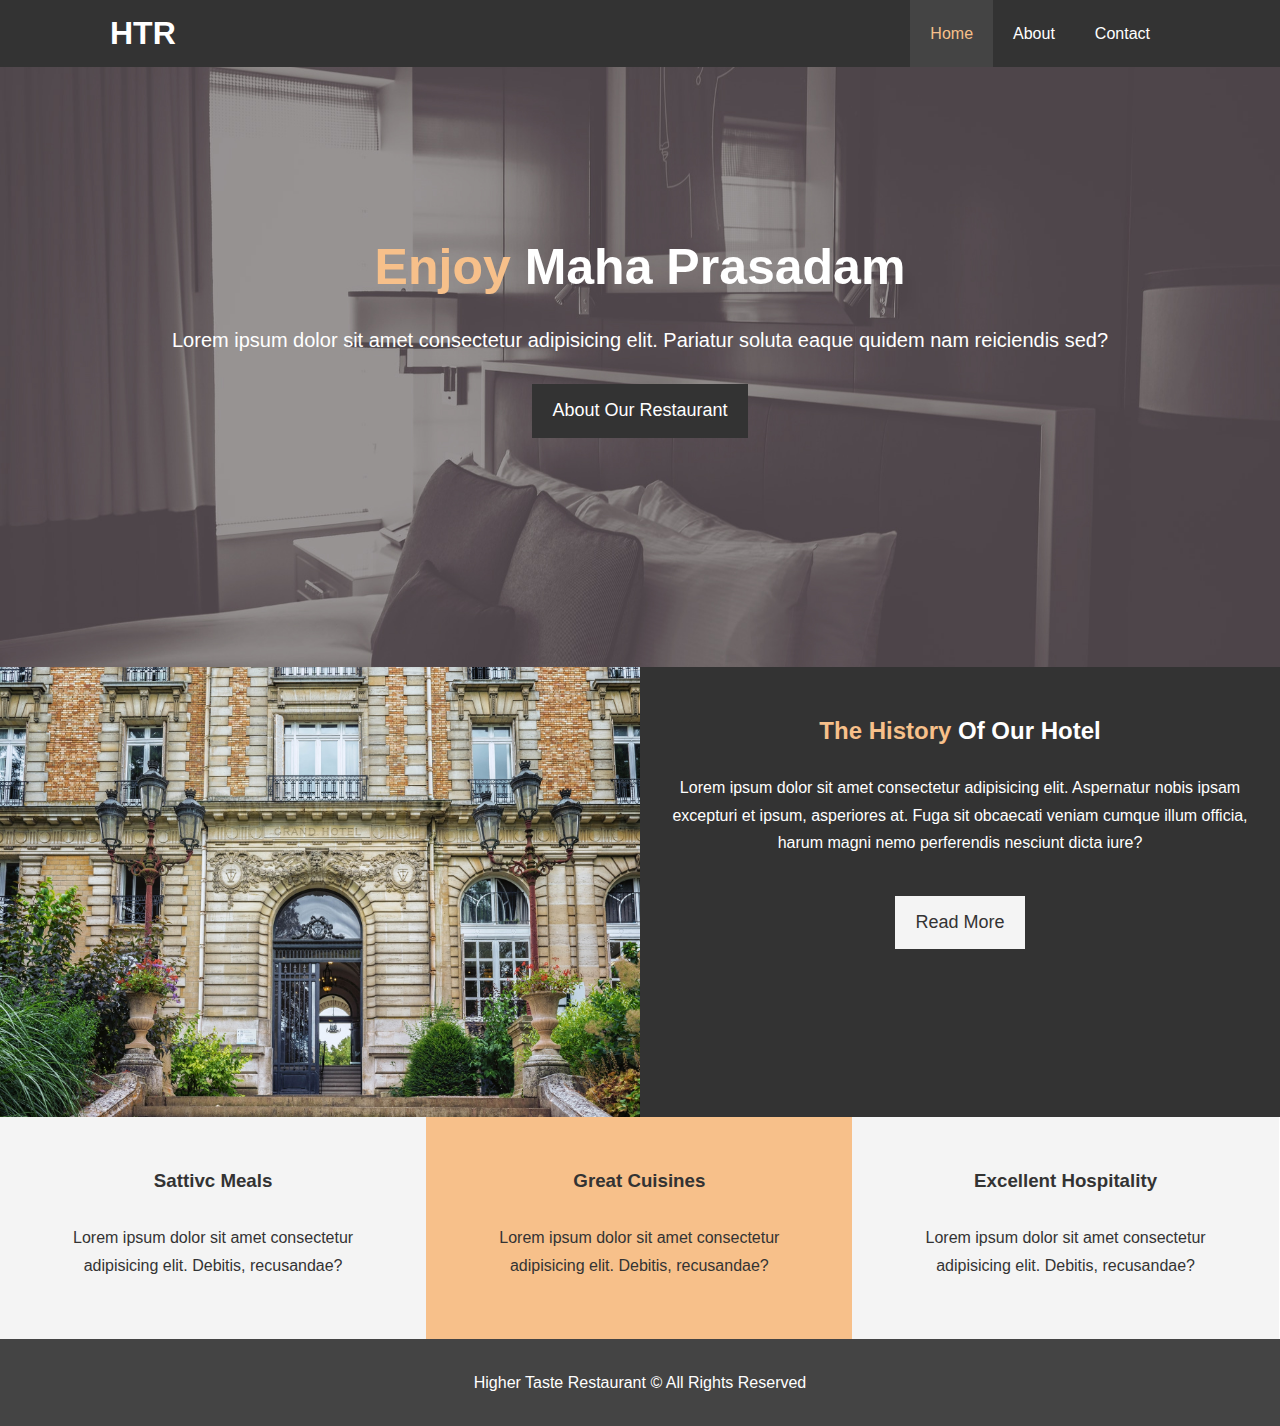
<file: index.html>
<!DOCTYPE html>
<html lang="en">
<head>
  <meta charset="UTF-8">
  <meta name="viewport" content="width=device-width, initial-scale=1.0">
  <title>Higher Taste Restaurant</title>
  <link rel="stylesheet" href="css/style.css">
  <link rel="stylesheet" media="screen and (max-width: 768px)" href="css/mobile.css">
</head>
<body>
  <header>
    <nav id="navbar">
      <div class="container">
        <h1 class="logo"><a href="index.html">HTR</a></h1>
        <ul>
          <li><a class="current" href="index.html">Home</a></li>
          <li><a href="about.html">About</a></li>
          <li><a href="contact.html">Contact</a></li>
        </ul>
      </div>
    </nav>

    <div id="showcase">
      <div class="container">
        <div class="showcase-content">
          <h1><span class="text-primary">Enjoy</span> Maha Prasadam</h1>
          <p class="lead">Lorem ipsum dolor sit amet consectetur adipisicing elit. Pariatur soluta eaque quidem nam reiciendis sed?</p>
          <a href="about.html" class="btn">About Our Restaurant</a>
        </div>
      </div>
    </div>
  </header>

  <section id="home-info" class="bg-dark">
    <div class="info-img"></div>
    <div class="info-content">
      <h2><span class="text-primary">The History </span>Of Our Hotel</h2>
      <p>Lorem ipsum dolor sit amet consectetur adipisicing elit. Aspernatur nobis ipsam excepturi et ipsum, asperiores at. Fuga sit obcaecati veniam cumque illum officia, harum magni nemo perferendis nesciunt dicta iure?</p>
      <a href="about.html" class="btn btn-light">Read More</a>
    </div>
  </section>

  <section id="features">
    <div class="box bg-light">
      <h3>Sattivc Meals</h3>
      <p>Lorem ipsum dolor sit amet consectetur adipisicing elit. Debitis, recusandae?</p>
    </div>
    <div class="box bg-primary">
      <h3>Great Cuisines</h3>
      <p>Lorem ipsum dolor sit amet consectetur adipisicing elit. Debitis, recusandae?</p>
    </div>
    <div class="box bg-light">
      <h3>Excellent Hospitality</h3>
      <p>Lorem ipsum dolor sit amet consectetur adipisicing elit. Debitis, recusandae?</p>
    </div>
  </section>

  <div class="clr"></div>

  <footer id="main-footer">
    <p>Higher Taste Restaurant &copy; All Rights Reserved</p>
  </footer>
</body>
</html>
</file>
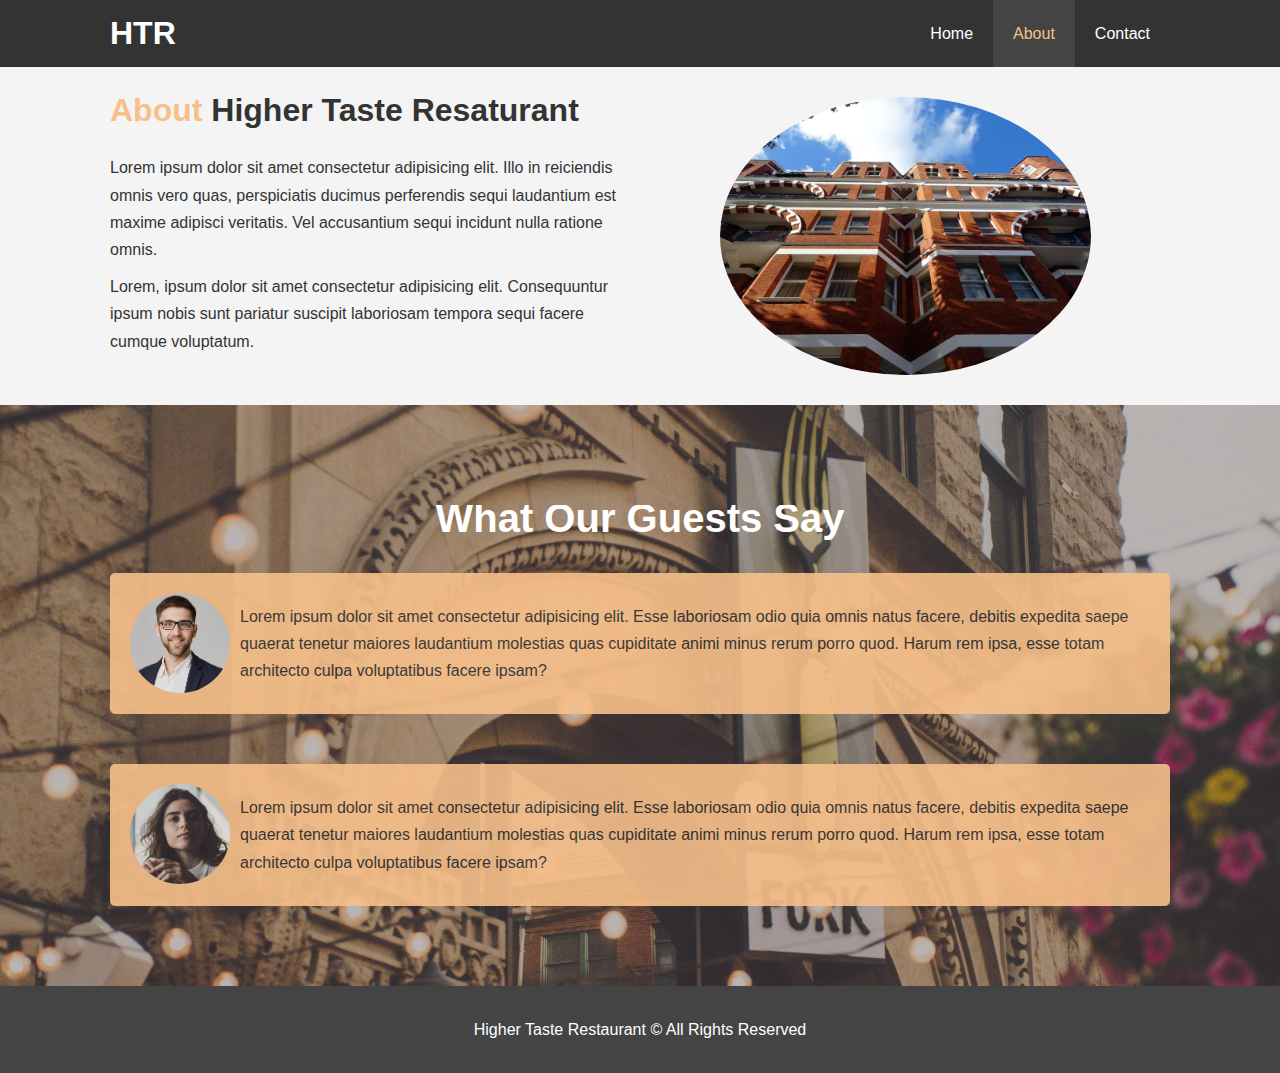
<file: about.html>
<!DOCTYPE html>
<html lang="en">
<head>
  <meta charset="UTF-8">
  <meta name="viewport" content="width=device-width, initial-scale=1.0">
  <title>Higher Taste Restaurant | About </title>
  <link rel="stylesheet" href="css/style.css">
  <link rel="stylesheet" media="screen and (max-width: 768px)" href="css/mobile.css">
</head>
<body>
  <header>
    <nav id="navbar">
      <div class="container">
        <h1 class="logo"><a href="index.html">HTR</a></h1>
        <ul>
          <li><a href="index.html">Home</a></li>
          <li><a class="current" href="about.html">About</a></li>
          <li><a href="contact.html">Contact</a></li>
        </ul>
      </div>
    </nav>
  </header>

  <section id="about-info" class="bg-light py-3">
    <div class="container">
      <div class="info-left">
        <h1><span class="text-primary">About</span> Higher Taste Resaturant</h1>
        <p>Lorem ipsum dolor sit amet consectetur adipisicing elit. Illo in reiciendis omnis vero quas, perspiciatis ducimus perferendis sequi laudantium est maxime adipisci veritatis. Vel accusantium sequi incidunt nulla ratione omnis.</p>
        <p>Lorem, ipsum dolor sit amet consectetur adipisicing elit. Consequuntur ipsum nobis sunt pariatur suscipit laboriosam tempora sequi facere cumque voluptatum.</p>
      </div>
      <div class="info-right">
        <img src="img/photo-2.jpg" alt="hotel">
      </div>
    </div>
  </section>

  <section id="testimonials" class="py-3">
    <div class="container">
      <h1>What Our Guests Say</h1>
      <div class="testimonial bg-primary">
        <img src="./img/person-1.jpg" alt="person1">
        <p>Lorem ipsum dolor sit amet consectetur adipisicing elit. Esse laboriosam odio quia omnis natus facere, debitis expedita saepe quaerat tenetur maiores laudantium molestias quas cupiditate animi minus rerum porro quod. Harum rem ipsa, esse totam architecto culpa voluptatibus facere ipsam?</p>
      </div>

      <div class="testimonial bg-primary">
        <img src="./img/person-2.jpg" alt="person2">
        <p>Lorem ipsum dolor sit amet consectetur adipisicing elit. Esse laboriosam odio quia omnis natus facere, debitis expedita saepe quaerat tenetur maiores laudantium molestias quas cupiditate animi minus rerum porro quod. Harum rem ipsa, esse totam architecto culpa voluptatibus facere ipsam?</p>
      </div>
    </div>
  </section>

 

  <footer id="main-footer">
    <p>Higher Taste Restaurant &copy; All Rights Reserved</p>
  </footer>
</body>
</html>
</file>
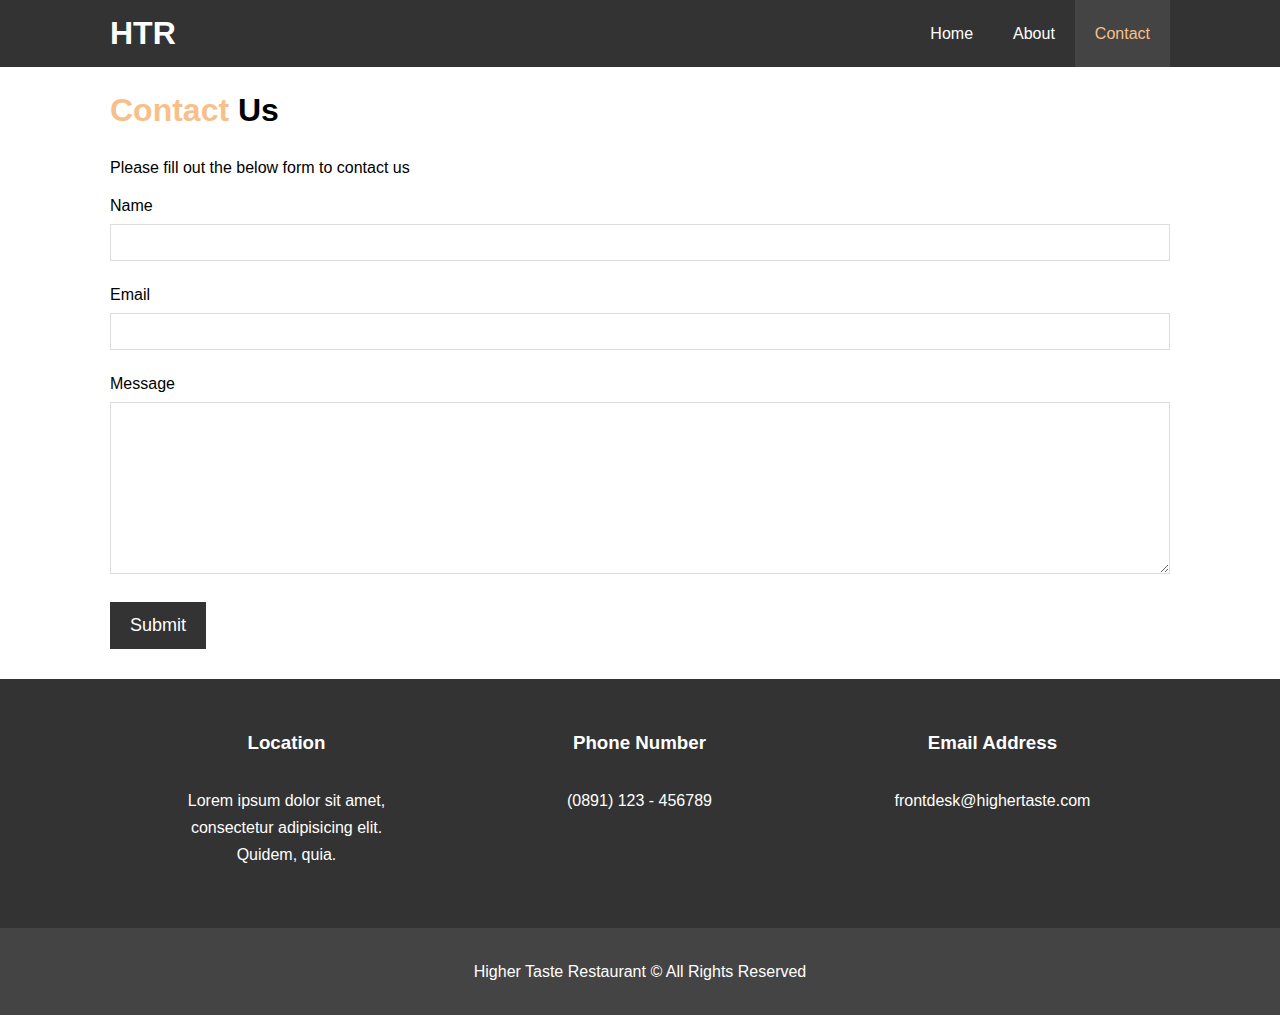
<file: contact.html>
<!DOCTYPE html>
<html lang="en">
<head>
  <meta charset="UTF-8">
  <meta name="viewport" content="width=device-width, initial-scale=1.0">
  <title>Higher Taste Restaurant | Contact </title>
  <link rel="stylesheet" href="css/style.css">
  <link rel="stylesheet" media="screen and (max-width: 768px)" href="css/mobile.css">
</head>
<body>
  <header>
    <nav id="navbar">
      <div class="container">
        <h1 class="logo"><a href="index.html">HTR</a></h1>
        <ul>
          <li><a href="index.html">Home</a></li>
          <li><a  href="about.html">About</a></li>
          <li><a class="current" href="contact.html">Contact</a></li>
        </ul>
      </div>
    </nav>
  </header>

  <section id="contact-form" class="py-3" >
    <div class="container">
      <h1><span class="text-primary">Contact </span>Us</h1>
      <p>Please fill out the below form to contact us</p>
      <form method="POST" data-netlify="true" name="contact">
        <div class="form-group">
          <label for="name">Name</label>
          <input type="text" name="name" id="name">
        </div>
        <div class="form-group">
          <label for="email">Email</label>
          <input type="email" name="email" id="email">
        </div>
        <div class="form-group">
          <label for="message">Message</label>
          <textarea name="message" id="message" cols="30" rows="10"></textarea>
        </div>
        <button  type="submit" class="btn">Submit</button>
      </form>
    </div>
  </section>

  <section id="contact-info" class="bg-dark">
    <div class="container">
      <div class="box">
        <h3>Location</h3>
        <p>Lorem ipsum dolor sit amet, consectetur adipisicing elit. Quidem, quia.</p>
      </div>
      <div class="box">
        <h3>Phone Number</h3>
        <p>(0891) 123 - 456789</p>
      </div>
      <div class="box">
        <h3>Email Address</h3>
        <p>frontdesk@highertaste.com</p>
      </div>
    </div>
  </section>

 

  <footer id="main-footer">
    <p>Higher Taste Restaurant &copy; All Rights Reserved</p>
  </footer>
</body>
</html>
</file>
<file: css/mobile.css>
#navbar .logo{
  float: none;
  text-align: center;
}

#navbar ul, #navbar ul li{
  float: none;
}

#navbar ul li a{
  padding: 5px;
  border-bottom: #444 dotted 1px;
}

/* Showcase */

#showcase{
  height: 100%;
}

#showcase .showcase-content{
  padding-top: 70px;
  padding-bottom: 30px  ;
}

/* Home Info */

#home-info .info-img{
  display: none;
}

#home-info .info-content{
  float: none;
  width: 100%;
}

/* Boxes */

.box{
  float: none;
  width: 100%;
}


/* About Page */

#about-info .info-right,
#about-info .info-left{
  float: none;
  width: 100%;
}

#about-info .info-right{
  margin-top: 30px;
}

#about-info .info-left h1{
  text-align: center;
}

#testimonials h1{
  line-height: 3rem;
}

/* Contact Page */

#contact-info .box{
  border-bottom: #444 dotted 1px;
}
</file>
<file: css/style.css>
/* Reset */

*{
  margin: 0;
  padding: 0;
  box-sizing: border-box;
}

/* Main Styling */

body{
  font-family: 'Segoe UI', Tahoma, Geneva, Verdana, sans-serif;
  line-height: 1.7em;
}

a{
  text-decoration: none;
  color: #333;
}

h1,h2,h3{
  padding-bottom: 20px;
}

p{
  margin: 10px 0  ;
}

/* Utilities */

.container{
  padding: 0 20px;
  max-width: 1100px;
  margin: auto;
  overflow: auto;
}

.text-primary{
  color: #f7c08a;
}

.lead{
  font-size: 20px;
}

.btn{
  font-size: 18px;
  color: #fff;
  background: #333333;
  padding: 13px 20px;
  border: none;
  cursor: pointer;
  display: inline-block;
}

.btn:hover{
  color: #333;
  background: #f7c08a;
}

.btn-light{
  background: #f4f4f4;
  color: #333;
}

.bg-dark{
  background: #333;
  color: #fff;
}

.bg-light{
  background: #f4f4f4;
  color: #333;
}

.bg-primary{
  background: #f7c08a;
  color: #333;
}

.clr{
  clear: both;
}

/* padding */

.py-1{ padding: 10px 0;}
.py-2{ padding: 20px 0;}
.py-3{ padding: 30px 0;}

/* Navbar */

#navbar{
  background-color: #333;
  color: #fff;
  overflow: auto;
}

#navbar a{
  color: #fff;
}

#navbar .logo{
  padding-top: 20px;
  float: left;
}

#navbar ul{
  float: right;
  list-style: none;
}

#navbar ul li{
  float: left;
}

#navbar ul li a{
  padding:20px;
  display: block;
  text-align: center;     
}

#navbar ul li a:hover,
#navbar ul li a.current{
  background-color: #444;
  color: #f7c08a;
}

/* Showcase */

#showcase{
  background: url(../img/showcase.jpg) no-repeat center center/cover;
  height: 600px;
}

#showcase .showcase-content{
  color: #fff;
  text-align: center;
  padding-top: 170px;
}

#showcase .showcase-content h1{
  font-size: 50px;
  line-height: 1.2em;
}

#showcase .showcase-content p{
  padding-bottom: 20px;
}

/* Home Info */

#home-info{
  height: 450px;
}

#home-info .info-img{
  float: left;
  width: 50%;
  height: 100%;
  background: url('../img/photo-1.jpg') no-repeat center center/cover;
}

#home-info .info-content{
  float: right;
  width: 50%;
  height: 100%;
  padding: 50px 30px;
  text-align: center;
  overflow: hidden;

}

#home-info .info-content p{
  padding-bottom: 30px;
}

/* Features */

.box{
  float: left;
  width: 33.3%;
  padding: 50px;
  text-align: center;
}

/* About Page */

#about-info .info-right{
  float: right;
  width: 50%;
  min-height: 100%;

}

#about-info .info-right img{
  display: block;
  width: 70%;
  margin: auto;
  border-radius: 50%;
}

#about-info .info-left{
  float: left;
  width: 50%;
  min-height: 100%;
}

/* Testimonials */

#testimonials{
  height: 100%;  
  background: url(../img/test-bg.jpg) no-repeat center center/cover;
  padding-top: 100px;
}

#testimonials h1{
  color: #fff;
  font-size: 40px;
  text-align: center;
  margin-bottom: 20px;
}

#testimonials .testimonial{ 
  margin-bottom: 50px;
  padding: 20px;
  border-radius: 5px;
  opacity: 0.9;

}

#testimonials .testimonial img{
  width: 100px;
  float: left;
  margin-right: 10px;
  border-radius: 50%;
}



/* Footer */

#main-footer{
  text-align: center;
  background: #444;
  color: #fff;
  padding: 20px;
}


/* Contact Form */

#contact-form .form-group{
  margin-bottom: 20px;


}
#contact-form .form-group label{
  display: block;
  margin-bottom: 5px
}

#contact-form .form-group input,
#contact-form .form-group textarea{
  width: 100%;
  padding: 10px;
  border: 1px solid #ddd;
}

#contact-form .form-group input:focus,
#contact-form .form-group textarea:focus{
  outline: none;
  border-color: #f7c08a;
}
</file>
